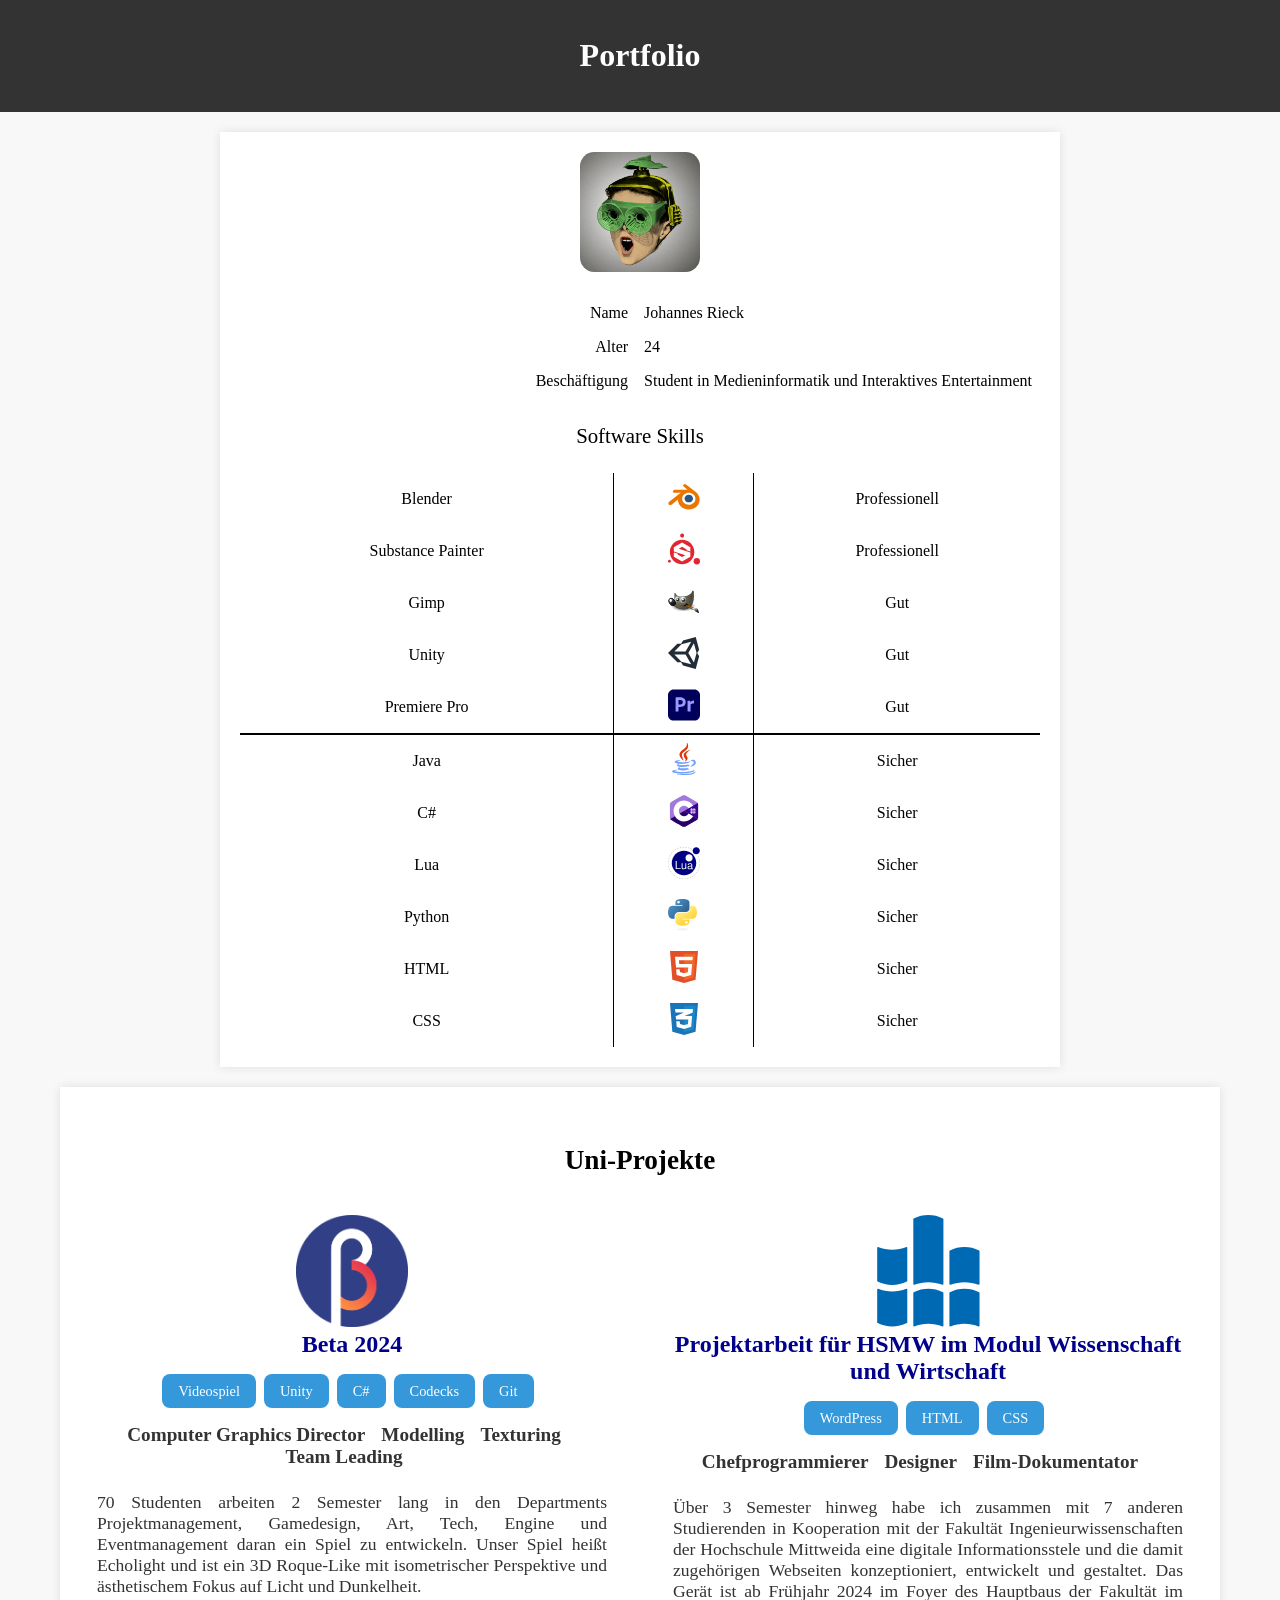
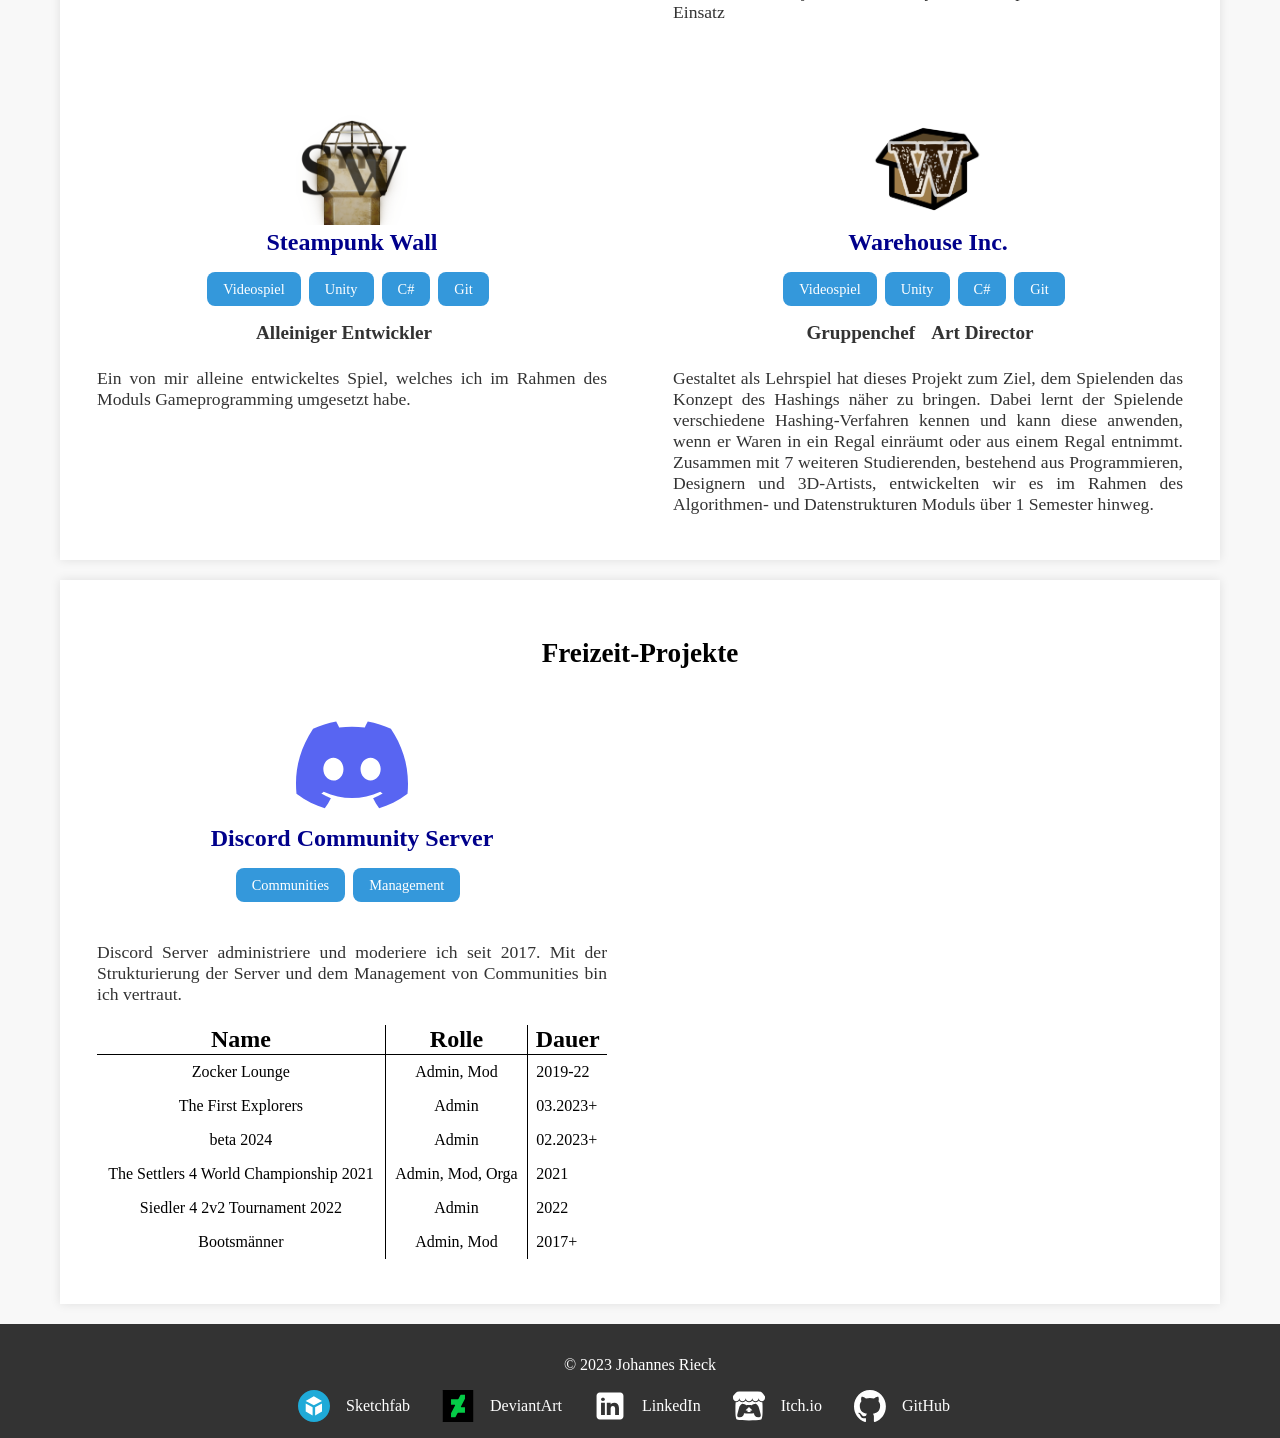
<file: index.html>
<!DOCTYPE html>
<html lang="de">

<head>
    <meta http-equiv="Content-Type" content="text/html; charset=UTF-8">
    <meta name="viewport" content="width=device-width,initial-scale=1">
    <meta name="theme-color" content="#000000">
    <link rel="icon" href="./Images/pb-clean.png">
    <link rel="apple-touch-icon" href="./Images/pb-clean.png">
    <title>Portfolio Johannes Rieck</title>
    <link href="./main.css" rel="stylesheet">
    <style>
        table {
            width: 100%;
            border-collapse: collapse;
            margin-top: 20px;
        }

        th {
            border: 1px solid #dddddd;
            font-size: 1.5rem;
            font-weight: bolder;
            text-align: center;
        }

        td {
            border: 1px solid #dddddd;
            text-align: center;
            padding: 8px;
        }

        tr.dickeLinie td {
            border-bottom: 2px solid #000000; /* Dicke Linie mit der Farbe deiner Wahl */
        }

        th:empty {
            border: none;
        }

        .about-me td {
            text-align: Left;
            border: none;
            width: fit-content;
            white-space: nowrap;
            overflow: hidden;
        }

        .about-me td:nth-child(1) {
            text-align: right;
            width: 100%;
        }

        .personal-info td {
            border-bottom: none;
            border-top: none;
            border-right: 1px solid black;
            border-left: none;
        }

        .project-description td {
            border-bottom: none;
            border-top: none;
            border-right: 1px solid black;
            border-left: none;
            text-align: center;
        }

        .project-description th {
            border-bottom: 1px solid black;
            border-top: none;
            border-right: 1px solid black;
            border-left: none;
            text-align: center;
        }

        .project-description th:last-child, td:last-child{
            border-right: none;
        }

        .project-description td:nth-child(3){
            text-align: Left;
        }

    </style>
    <link rel="preconnect" href="https://fonts.googleapis.com/" crossorigin="use-credentials">
    <link rel="preconnect" href="https://fonts.gstatic.com/">
    <link rel="stylesheet" href="./css2">
</head>

    <body><noscript>You need to enable JavaScript to run this app.</noscript>
        <div id="root">
            <header>
                <h1>Portfolio</h1>
            </header>
            <div class="App">
                <div id="about-me">
                    <div id="profile-picture">
                        <img src="./Images/pb.jpg" alt="Profilbild" width="1" height="1"> 
                    </div>
                    <div class="about-me">
                        <table>
                            <tr>
                                <td>Name</td>
                                <td>Johannes Rieck</td>
                            </tr>
                            <tr>
                                <td>Alter</td>
                                <td>24</td>
                            </tr>
                            <tr>
                                <td>Beschäftigung</td>
                                <td>Student in Medieninformatik und Interaktives Entertainment</td>
                            </tr>
                        </table>
                    </div>
                    <div class="personal-info" id="personal-info">
                        <p>Software Skills</p>
                        <table>
                            <tbody>
                                <tr>
                                    <td>Blender</td>
                                    <td><img src="./Images/blender.svg" alt="Blender Logo" class="svg-icon"></td>
                                    <td>Professionell</td>
                                </tr>
                                <tr>
                                    <td>Substance Painter</td>
                                    <td><img src="./Images/substance.svg" alt="Substance Painter Logo" class="svg-icon"></td>
                                    <td>Professionell</td>
                                </tr>
                                <tr>
                                    <td>Gimp</td>
                                    <td><img src="./Images/gimp.svg" alt="GIMP Logo" class="svg-icon"></td>
                                    <td>Gut</td>
                                </tr>
                                <tr>
                                    <td>Unity</td>
                                    <td><img src="./Images/unity.svg" alt="Unity Logo" class="svg-icon"></td>
                                    <td>Gut</td>
                                </tr>
                                <tr class="dickeLinie">
                                    <td>Premiere Pro</td>
                                    <td><img src="./Images/premiere.svg" alt="Premiere Pro Logo" class="svg-icon"></td>
                                    <td>Gut</td>
                                </tr>
                                <tr>
                                    <td>Java</td>
                                    <td><img src="./Images/java.svg" alt="Java Logo" class="svg-icon"></td>
                                    <td>Sicher</td>
                                </tr>
                                <tr>
                                    <td>C#</td>
                                    <td><img src="./Images/csharp.svg" alt="C# Logo" class="svg-icon"></td>
                                    <td>Sicher</td>
                                </tr>
                                <tr>
                                    <td>Lua</td>
                                    <td><img src="./Images/lua.svg" alt="Lua Logo" class="svg-icon"></td>
                                    <td>Sicher</td>
                                </tr>
                                <tr>
                                    <td>Python</td>
                                    <td><img src="./Images/python.svg" alt="Python Logo" class="svg-icon"></td>
                                    <td>Sicher</td>
                                </tr>
                                <tr>
                                    <td>HTML</td>
                                    <td><img src="./Images/html.svg" alt="HTML Logo" class="svg-icon"></td>
                                    <td>Sicher</td>
                                </tr>
                                <tr>
                                    <td>CSS</td>
                                    <td><img src="./Images/css.svg" alt="CSS Logo" class="svg-icon"></td>
                                    <td>Sicher</td>
                                </tr>
                                <!-- Fügen Sie hier weitere Zeilen nach Bedarf hinzu -->
                            </tbody>
                        </table>
                    </div>
                </div>
                <div id="uni-portfolio">
                    <div id="uni-portfolio-header"><span>Uni-Projekte</span></div>
                    <div id="projects-container" class="">
                        <div class="project-entry">
                            <a href="https://games-studieren.hs-mittweida.de/beta/" class="linkedDiv">
                                <img src="./Images/beta.png" alt="Beta 2024 Preview" class="project-image">
                            </a>
                            <div class="project-details">
                                <div class="project-name"><span>Beta 2024</span></div>
                                <div class="project-categories">
                                    <div class="project-category"><span>Videospiel</span></div>
                                    <div class="project-category"><span>Unity</span></div>
                                    <div class="project-category"><span>C#</span></div>
                                    <div class="project-category"><span>Codecks</span></div>
                                    <div class="project-category"><span>Git</span></div>
                                </div>
                                <div class="worked-positions">
                                    <div class="worked-position"><span>Computer Graphics Director</span></div>
                                    <div class="worked-position"><span>Modelling</span></div>
                                    <div class="worked-position"><span>Texturing</span></div>
                                    <div class="worked-position"><span>Team Leading</span></div>
                                </div>
                                <div class="project-description">
                                    <span>70 Studenten arbeiten 2 Semester lang in den Departments Projektmanagement, 
                                        Gamedesign, Art, Tech, Engine und Eventmanagement daran ein Spiel zu entwickeln.
                                        Unser Spiel heißt Echolight und ist ein 3D Roque-Like mit isometrischer Perspektive und
                                        ästhetischem Fokus auf Licht und Dunkelheit.</span>
                                    </div>
                            </div>
                        </div>
                        <div class="project-entry">
                            <a href="https://www.youtube.com/watch?v=4mcLAGDHgsE" class="linkedDiv">
                                <img src="./Images/hsmw.svg" alt="HSMW" class="project-image">
                            </a>
                            <div class="project-details">
                                <div class="project-name"><span>Projektarbeit für HSMW im Modul Wissenschaft und Wirtschaft</span></div>
                                <div class="project-categories">
                                    <div class="project-category"><span>WordPress</span></div>
                                    <div class="project-category"><span>HTML</span></div>
                                    <div class="project-category"><span>CSS</span></div>
                                </div>
                                <div class="worked-positions">
                                    <div class="worked-position"><span>Chefprogrammierer</span></div>
                                    <div class="worked-position"><span>Designer</span></div>
                                    <div class="worked-position"><span>Film-Dokumentator</span></div>
                                </div>
                                <div class="project-description">
                                    <span>Über 3 Semester hinweg habe ich zusammen mit 7 anderen Studierenden in Kooperation mit der
                                    Fakultät Ingenieurwissenschaften der Hochschule Mittweida eine digitale Informationsstele und die damit zugehörigen 
                                    Webseiten konzeptioniert, entwickelt und gestaltet. Das Gerät ist ab Frühjahr 2024 im Foyer des Hauptbaus der Fakultät 
                                    im Einsatz</span>
                                </div>
                            </div>
                        </div>
                        <div class="project-entry">
                            <a href="https://thekingjo.itch.io/steampunk-wall" class="linkedDiv">
                                <img src="./Images/steampunkwall.png" alt="Steampunk Wall Preview" class="project-image">
                            </a>
                            <div class="project-details">
                                <div class="project-name"><span>Steampunk Wall</span></div>
                                <div class="project-categories">
                                    <div class="project-category"><span>Videospiel</span></div>
                                    <div class="project-category"><span>Unity</span></div>
                                    <div class="project-category"><span>C#</span></div>
                                    <div class="project-category"><span>Git</span></div>
                                </div>
                                <div class="worked-positions">
                                    <div class="worked-position"><span>Alleiniger Entwickler</span></div>
                                </div>
                                <div class="project-description"><span>Ein von mir alleine entwickeltes Spiel, welches ich im Rahmen des Moduls
                                    Gameprogramming umgesetzt habe.</span>
                                </div>
                            </div>
                        </div>
                        <div class="project-entry">
                            <a href="https://thekingjo.itch.io/warehouse-inc" class="linkedDiv">
                                <img src="./Images/algodat.svg" alt="Warehouse Inc. Preview" class="project-image">
                            </a>
                            <div class="project-details">
                                <div class="project-name"><span>Warehouse Inc.</span></div>
                                <div class="project-categories">
                                    <div class="project-category"><span>Videospiel</span></div>
                                    <div class="project-category"><span>Unity</span></div>
                                    <div class="project-category"><span>C#</span></div>
                                    <div class="project-category"><span>Git</span></div>
                                </div>
                                <div class="worked-positions">
                                    <div class="worked-position"><span>Gruppenchef</span></div>
                                    <div class="worked-position"><span>Art Director</span></div>
                                </div>
                                <div class="project-description"><span>Gestaltet als Lehrspiel hat dieses Projekt zum Ziel, dem
                                        Spielenden das Konzept des Hashings näher zu bringen. Dabei lernt der Spielende
                                        verschiedene Hashing-Verfahren kennen und kann diese anwenden, wenn er Waren in ein
                                        Regal einräumt oder aus einem Regal entnimmt. Zusammen mit 7 weiteren Studierenden, 
                                        bestehend aus Programmieren, Designern und 3D-Artists, entwickelten wir es im Rahmen des
                                        Algorithmen- und Datenstrukturen Moduls über 1 Semester hinweg. </span>
                                </div>
                            </div>
                        </div>
                    </div>
                </div>
                <div id="uni-portfolio">
                    <div id="uni-portfolio-header"><span>Freizeit-Projekte</span></div>
                    <div id="projects-container" class="">
                        <div class="project-entry">
                            <a>
                                <img src="./Images/discord.svg" alt="Discord" class="project-image">
                            </a>
                            <div class="project-details">
                                <div class="project-name"><span>Discord Community Server</span></div>
                                <div class="project-categories">
                                    <div class="project-category"><span>Communities</span></div>
                                    <div class="project-category"><span>Management</span></div>
                                </div>
                                <div class="worked-positions">
                                </div>
                                <div class="project-description">
                                    <span>
                                        Discord Server administriere und moderiere ich seit 2017. Mit der Strukturierung der Server
                                        und dem Management von Communities bin ich vertraut.
                                    </span>
                                    <table>
                                        <tr>
                                            <th>Name</th>
                                            <th>Rolle</th>
                                            <th>Dauer</th>
                                        </tr>
                                        <tr>
                                            <td>Zocker Lounge</td>
                                            <td>Admin, Mod</td>
                                            <td>2019-22</td>
                                        </tr>
                                        <tr>
                                            <td>The First Explorers</td>
                                            <td>Admin</td>
                                            <td>03.2023+</td>
                                        </tr>
                                        <tr>
                                            <td>beta 2024</td>
                                            <td>Admin</td>
                                            <td>02.2023+</td>
                                        </tr>
                                        <tr>
                                            <td>The Settlers 4 World Championship 2021</td>
                                            <td>Admin, Mod, Orga</td>
                                            <td>2021</td>
                                        </tr>
                                        <tr>
                                            <td>Siedler 4 2v2 Tournament 2022</td>
                                            <td>Admin</td>
                                            <td>2022</td>
                                        </tr>
                                        <tr>
                                            <td>Bootsmänner</td>
                                            <td>Admin, Mod</td>
                                            <td>2017+</td>
                                        </tr>
                                    </table>
                            </div>
                        </div>
                    </div>
                </div>
                <!--<div id="uni-portfolio">
                    <div id="uni-portfolio-header">
                        <span>Kontakt</span>
                    </div>
                        <form id=contact-form action=https://formspree.io/f/ID onsubmit=handleFormspreeSubmit(event) method=POST>
                            <div>
                                <input type=email class=form-control name=email required placeholder='Email Adresse'>
                            </div>
                            <div>
                                <textarea class=form-control name=message required placeholder='Ihre Nachricht' rows=3></textarea>
                            </div>
                            <div>
                                <button type=submit class=btn>Absenden</button>
                            </div>
                        </form>
                </div>-->
            </div>
            <footer>
                <p>© 2023 Johannes Rieck</p>
                <div class="social-media">
                    <div class="social-media-entry">
                        <a href="https://sketchfab.com/theonlykingjo" target="_blank" rel="noopener noreferrer" class="social-link">
                            <img src="./Images/sketchfab.svg" alt="Sketchfab Logo">
                            <span>Sketchfab</span>
                        </a>
                    </div>
                    <div class="social-media-entry">
                        <a href="https://www.deviantart.com/theonlykingjo" target="_blank" rel="noopener noreferrer" class="social-link">
                            <img src="./Images/deviantart.svg" alt="DeviantArt Logo">
                            <span>DeviantArt</span>
                        </a>
                    </div>
                    <div class="social-media-entry">
                        <a href="https://www.linkedin.com/in/johannes-rieck-335806265/" target="_blank" rel="noopener noreferrer" class="social-link">
                            <img src="./Images/linkedin.svg" alt="LinkedIn Logo">
                            <span>LinkedIn</span>
                        </a>
                    </div>
                    <div class="social-media-entry">
                        <a href="https://thekingjo.itch.io/" target="_blank" rel="noopener noreferrer" class="social-link">
                            <img src="./Images/itchio.svg" alt="Itchio Logo">
                            <span>Itch.io</span>
                        </a>
                    </div>
                    <div class="social-media-entry">
                        <a href="https://github.com/TheKingJo" target="_blank" rel="noopener noreferrer" class="social-link">
                            <img src="./Images/github.svg" alt="GitHub Logo">
                            <span>GitHub</span>
                        </a>
                    </div>
                </div>
            </footer>
        </div>
    </body>
</html>
</file>
<file: main.css>
body {
    -webkit-font-smoothing: antialiased;
    -moz-osx-font-smoothing: grayscale;
    font-family: -apple-system, BlinkMacSystemFont, Segoe UI, Roboto, Oxygen, Ubuntu, Cantarell, Fira Sans, Droid Sans, Helvetica Neue, sans-serif
}

code {
    font-family: source-code-pro, Menlo, Monaco, Consolas, Courier New, monospace
}

.App {
    text-align: center
}

body {
    background-color: #f8f8f8;
    box-sizing: border-box;
    display: flex;
    flex-direction: column;
    font-family: Open Sans SemiBold;
    margin: 0;
    padding: 0
}

header {
    background-color: #333;
    color: #fff;
    padding: 1rem;
    text-align: center
}

#about-me {
    background-color: #fff;
    box-shadow: 0 0 .625rem #0000001a;
    flex: 1 1;
    margin: 1.25rem auto;
    max-width: 50rem;
    padding: 1.25rem
}

#about-me p {
    text-align: center;
    font-size: 1.3rem;
    font-weight: 1500;
    line-height: 1.6
}

#profile-picture>img {
    height: 120px;
    width: 120px;
    border-radius: 12%;
}

#knowledge-container-placement {
    align-items: center;
    display: flex;
    justify-content: center
}

#uni-portfolio {
    background-color: #fff;
    box-shadow: 0 0 .625rem #0000001a;
    flex: 1 1;
    margin: 1.25rem auto;
    max-width: 70rem;
    padding: 1.25rem
}

#uni-portfolio-header {
    padding-top: 2rem
}

#uni-portfolio-header>span {
    font-size: 1.7rem;
    font-weight: 700;
    line-height: 1.6
}

.uni-portfolio-item {
    margin-bottom: 1.25rem
}

.uni-portfolio-item h3 {
    color: #007bff
}

footer {
    background-color: #333;
    color: #fff;
    margin-top: auto;
    padding: 1rem;
    text-align: center
}

#knowledge-container {
    align-items: center;
    display: flex;
    flex-direction: column;
    justify-content: center
}

.knowledge-row {
    display: flex;
    flex-wrap: nowrap;
    margin-bottom: 1.25rem
}

.knowledge-entry {
    margin-right: 1.25rem
}

.text {
    color: #333
}

.svg-icon {
    height: 2rem;
    width: 2rem
}

.project-entry {
    margin-bottom: 1rem;
    margin-top: 2rem;
    border: 1px solid #ffffff;
    padding: 0%;
}

.project-image {
    height: 7rem;
    width: 7rem
}

.project-image-placeholder {
    height: 20%;
    margin-bottom: .2rem;
    width: 20%
}

.project-name>span {
    color: #00008b;
    font-size: 1.5rem;
    font-weight: bolder
}

.linkedDiv {
    text-decoration: none;
}

.project-categories {
    display: flex;
    flex-wrap: wrap;
    justify-content: center;
    margin-top: 1rem
}

.project-category {
    background-color: #3498db;
    border-radius: .5rem;
    margin-right: .5rem;
    padding: .5rem 1rem
}

.project-category>span {
    color: #fff;
    font-size: .9rem
}

.worked-positions {
    display: flex;
    flex-wrap: wrap;
    justify-content: center;
    margin-top: 1rem
}

.worked-position {
    margin-right: 1rem
}

.worked-position>span {
    color: #333;
    font-size: 1.2rem;
    font-weight: 700
}

.project-description {
    margin-top: 1rem;
    padding: .5rem 1rem;
    text-align: justify;
}

.project-description>span {
    color: #333;
    font-size: 1.1rem;
}

#projects-container {
    grid-gap: 2rem;
    display: grid;
    gap: 2rem;
    grid-template-columns: repeat(auto-fill, minmax(30rem, 1fr));
    justify-content: center
}

.odd-projects .project-entry:last-child {
    grid-column: span 2
}

.odd-projects .project-entry:last-child img {
    height: 20%;
    width: 10%
}

.social-media {
    display: flex;
    justify-content: center;
    margin-top: 1rem
}

.social-media-entry {
    margin-right: 2rem
}

.social-link {
    align-items: center;
    color: gray;
    display: flex;
    text-decoration: none
}

.social-link span {
    color: #fff;
    margin-left: 1rem
}

.social-link img {
    /*filter: invert(100%) sepia(100%) saturate(0) hue-rotate(288deg) brightness(102%) contrast(102%);*/
    height: 2rem;
    width: 2rem
}

/*# sourceMappingURL=main.a1254dcc.css.map*/
</file>
